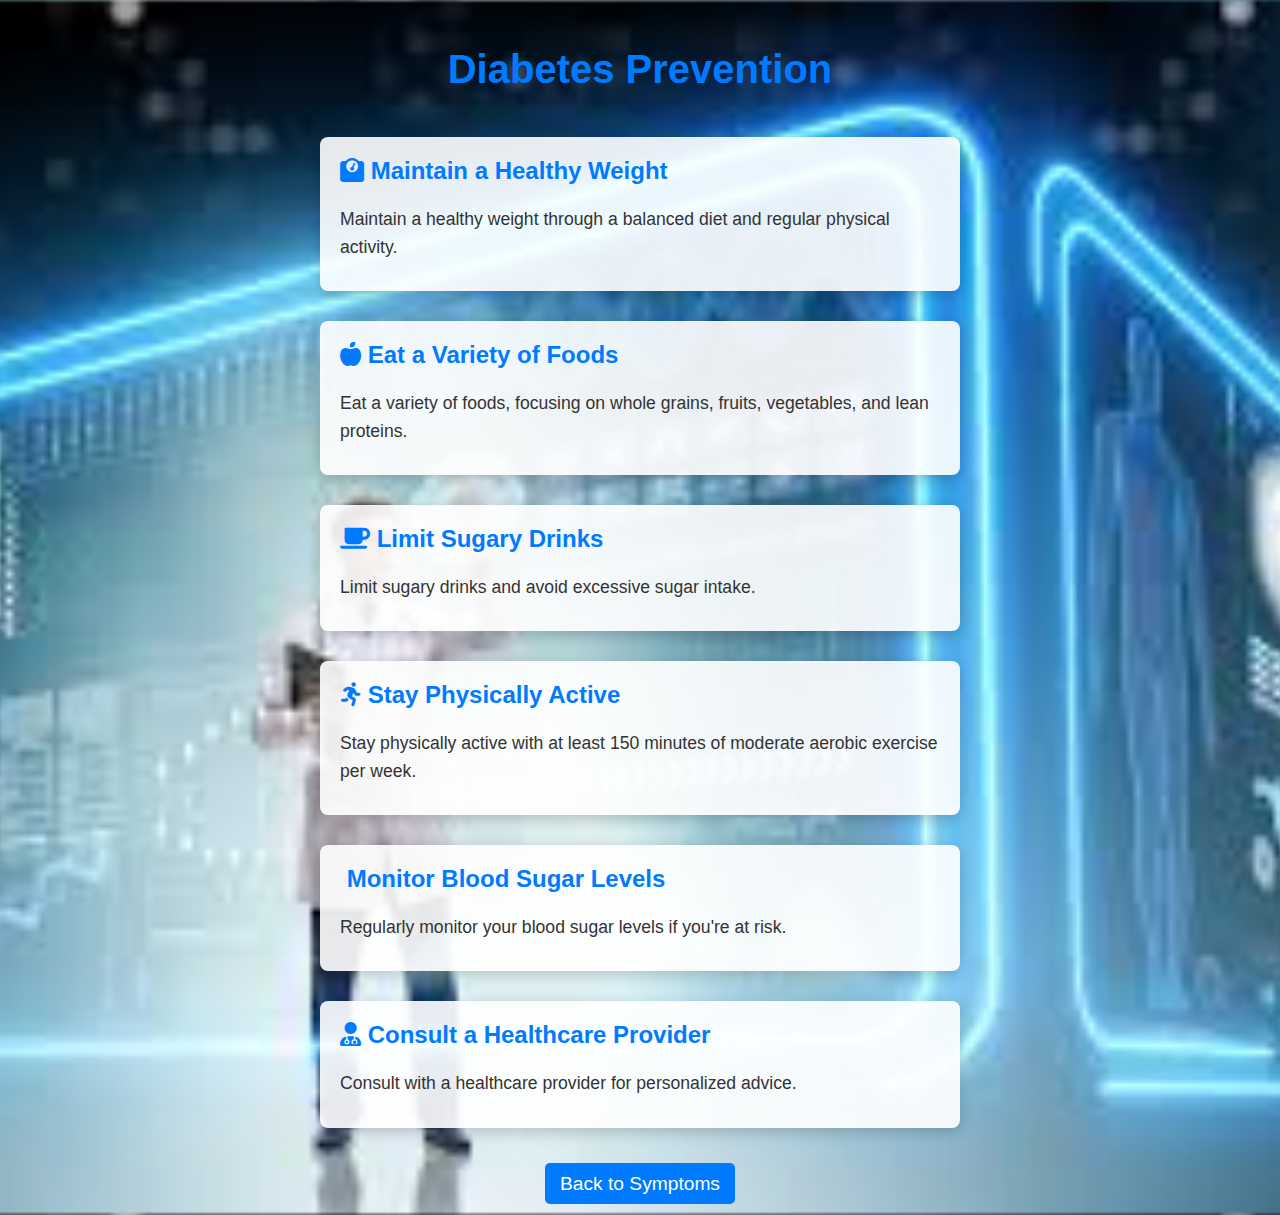
<file: templates/prevention.html>
<!DOCTYPE html>
<html lang="en">
<head>
    <meta charset="UTF-8">
    <meta name="viewport" content="width=device-width, initial-scale=1.0">
    <title>Diabetes Prevention</title>
    <link rel="stylesheet" href="https://cdnjs.cloudflare.com/ajax/libs/font-awesome/6.0.0-beta3/css/all.min.css">
    <style>
        body {
            font-family: 'Arial', sans-serif;
            background-image: url('/static/images/Back2.jpeg'); /* Path to your background image */
            background-size: cover; /* Cover the entire viewport */
            background-position: center; /* Center the image */
            background-color: #f4f4f4; /* Fallback color */
            color: #333;
            margin: 0;
            padding: 20px;
            display: flex;
            flex-direction: column;
            align-items: center;
            justify-content: center;
        }

        h1 {
            text-align: center;
            color: #007bff;
            margin-bottom: 30px;
            font-size: 2.5rem;
        }

        section {
            background: rgba(255, 255, 255, 0.9); /* White background with some transparency */
            border-radius: 8px;
            box-shadow: 0 4px 15px rgba(0, 0, 0, 0.2);
            padding: 20px;
            margin: 15px 0;
            width: 80%;
            max-width: 600px; /* Limit the width on larger screens */
        }

        h2 {
            color: #007bff; /* Color for section headings */
            margin-top: 0;
            font-size: 1.5rem;
        }

        p {
            line-height: 1.6;
            margin: 10px 0;
            font-size: 1.1rem;
        }

        .back-home {
            text-align: center;
            margin-top: 30px;
        }

        .back-home a {
            text-decoration: none;
            color: white;
            background-color: #007bff;
            padding: 10px 15px;
            border-radius: 5px;
            transition: background-color 0.3s, transform 0.3s;
            font-size: 1.2rem;
        }

        .back-home a:hover {
            background-color: #0056b3;
            transform: scale(1.05);
        }

        /* Responsive design for smaller screens */
        @media (max-width: 600px) {
            h1 {
                font-size: 2rem;
            }

            section {
                width: 95%; /* Full width on smaller screens */
            }

            .back-home a {
                font-size: 1rem;
            }
        }
    </style>
</head>
<body>
    <h1>Diabetes Prevention</h1>

    <section>
        <h2><i class="fas fa-weight"></i> Maintain a Healthy Weight</h2>
        <p>Maintain a healthy weight through a balanced diet and regular physical activity.</p>
    </section>

    <section>
        <h2><i class="fas fa-apple-alt"></i> Eat a Variety of Foods</h2>
        <p>Eat a variety of foods, focusing on whole grains, fruits, vegetables, and lean proteins.</p>
    </section>

    <section>
        <h2><i class="fas fa-coffee"></i> Limit Sugary Drinks</h2>
        <p>Limit sugary drinks and avoid excessive sugar intake.</p>
    </section>

    <section>
        <h2><i class="fas fa-running"></i> Stay Physically Active</h2>
        <p>Stay physically active with at least 150 minutes of moderate aerobic exercise per week.</p>
    </section>

    <section>
        <h2><i class="fas fa-blood"></i> Monitor Blood Sugar Levels</h2>
        <p>Regularly monitor your blood sugar levels if you're at risk.</p>
    </section>

    <section>
        <h2><i class="fas fa-user-md"></i> Consult a Healthcare Provider</h2>
        <p>Consult with a healthcare provider for personalized advice.</p>
    </section>

    <div class="back-home">
        <a href="{{ url_for('symptoms') }}">Back to Symptoms</a>
    </div>
</body>
</html>
</file>
